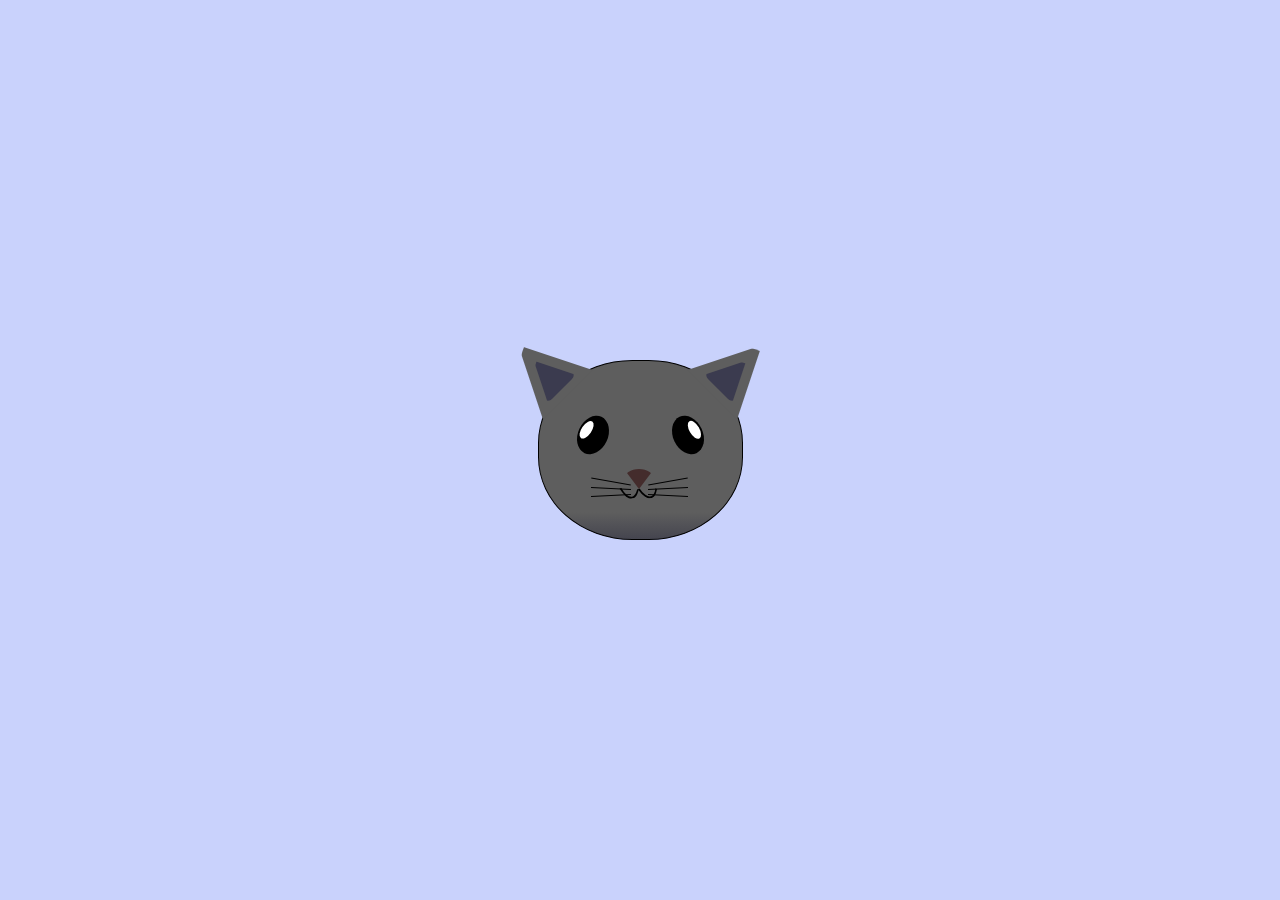
<file: Cat CSS/index.html>
<!DOCTYPE html>
<html lang="en">
<head>
    <meta charset="UTF-8">
    <title>fCC Cat Painting</title>
    <link rel="stylesheet" href="./styles.css">
</head>
<body>
    <main>
      <div class="cat-head">
        <div class="cat-ears">
          <div class="cat-left-ear">
            <div class="cat-left-inner-ear"></div>
          </div>
          <div class="cat-right-ear">
            <div class="cat-right-inner-ear"></div>
          </div>
        </div>

        <div class="cat-eyes">
          <div class="cat-left-eye">
            <div class="cat-left-inner-eye"></div>
          </div>
          <div class="cat-right-eye">
            <div class="cat-right-inner-eye"></div>
          </div>
        </div>

        <div class="cat-nose"></div>

        <div class="cat-mouth">
          <div class="cat-mouth-line-left"></div>
          <div class="cat-mouth-line-right"></div>
        </div>

        <div class="cat-whiskers">
          <div class="cat-whiskers-left">
            <div class="cat-whisker-left-top"></div>
            <div class="cat-whisker-left-middle"></div>
            <div class="cat-whisker-left-bottom"></div>
          </div>
          <div class="cat-whiskers-right">
            <div class="cat-whisker-right-top"></div>
            <div class="cat-whisker-right-middle"></div>
            <div class="cat-whisker-right-bottom"></div>
          </div>
        </div>

      </div>
    </main>
</body>
</html>
</file>
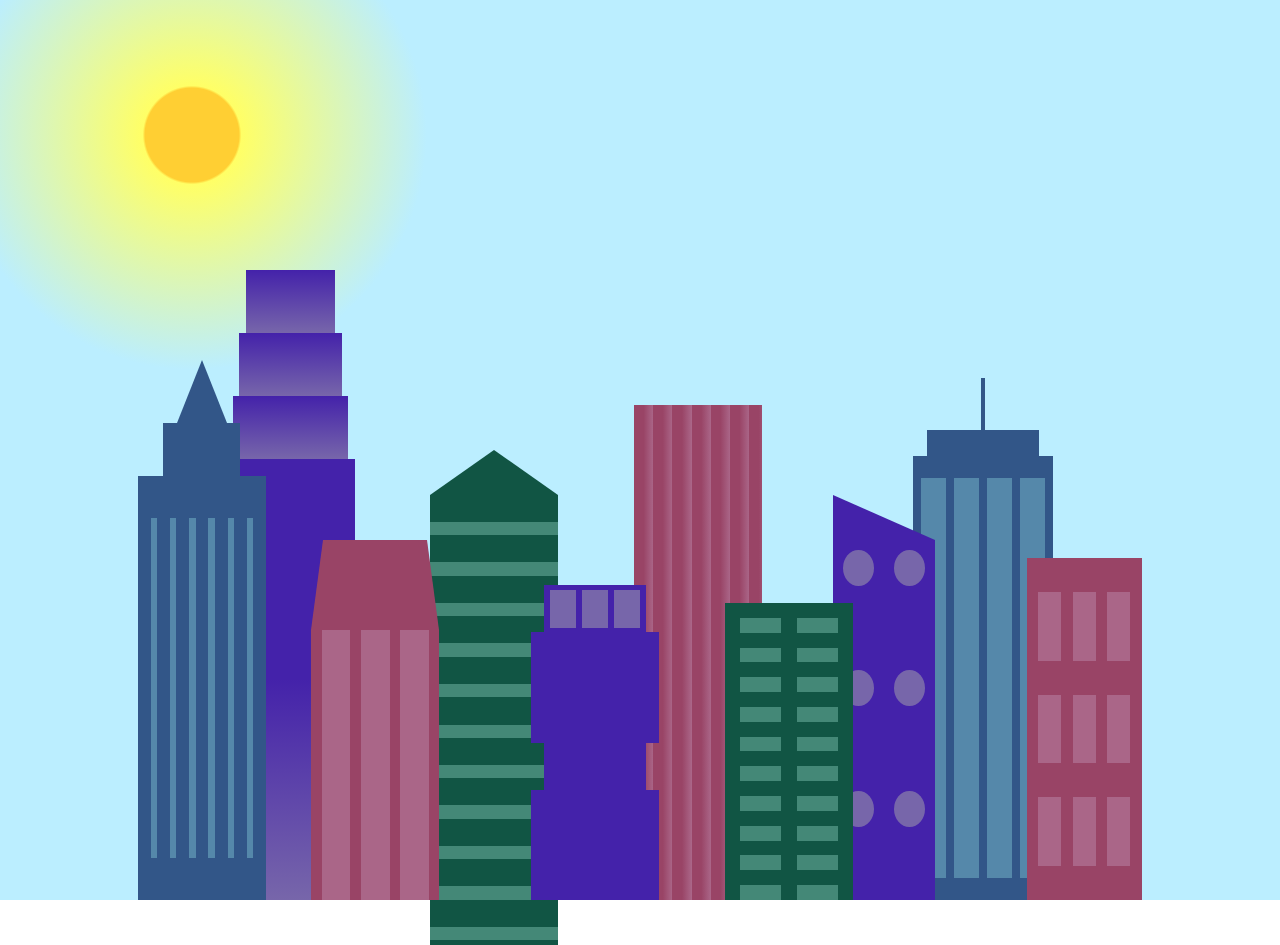
<file: City CSS/index.html>
<!DOCTYPE html>
<html lang="en">    
  <head>
    <meta charset="UTF-8">
    <meta name="viewport" content="width=device-width, initial-scale=1.0">
    <title>City Skyline</title>
    <link href="styles.css" rel="stylesheet" /> 
    <link href="dark-theme.css" rel="stylesheet" />   
  </head>

  <body>
    
    <button onclick="toggleTheme()">Toggle Theme</button>

    <div class="background-buildings sky">

    <div class="background-buildings sky">
      <div></div>
      <div></div>
      <div class="bb1 building-wrap">
        <div class="bb1a bb1-window"></div>
        <div class="bb1b bb1-window"></div>
        <div class="bb1c bb1-window"></div>
        <div class="bb1d"></div>
      </div>
      <div class="bb2">
        <div class="bb2a"></div>
        <div class="bb2b"></div>
      </div>
      <div class="bb3"></div>
      <div></div>
      <div class="bb4 building-wrap">
        <div class="bb4a"></div>
        <div class="bb4b"></div>
        <div class="bb4c window-wrap">
          <div class="bb4-window"></div>
          <div class="bb4-window"></div>
          <div class="bb4-window"></div>
          <div class="bb4-window"></div>
        </div>
      </div>
      <div></div>
      <div></div>
    </div>

    <div class="foreground-buildings">
      <div></div>
      <div></div>
      <div class="fb1 building-wrap">
        <div class="fb1a"></div>
        <div class="fb1b"></div>
        <div class="fb1c"></div>
      </div>
      <div class="fb2">
        <div class="fb2a"></div>
        <div class="fb2b window-wrap">
          <div class="fb2-window"></div>
          <div class="fb2-window"></div>
          <div class="fb2-window"></div>
        </div>
      </div>
      <div></div>
      <div class="fb3 building-wrap">
        <div class="fb3a window-wrap">
          <div class="fb3-window"></div>
          <div class="fb3-window"></div>
          <div class="fb3-window"></div>
        </div>
        <div class="fb3b"></div>
        <div class="fb3a"></div>
        <div class="fb3b"></div>
      </div>
      <div class="fb4">
        <div class="fb4a"></div>
        <div class="fb4b">
          <div class="fb4-window"></div>
          <div class="fb4-window"></div>
          <div class="fb4-window"></div>
          <div class="fb4-window"></div>
          <div class="fb4-window"></div>
          <div class="fb4-window"></div>
        </div>
      </div>
      <div class="fb5"></div>
      <div class="fb6"></div>
      <div></div>
      <div></div>
    </div>

    <script>
      
      function toggleTheme() {
        
        var themeStyle = document.getElementById('theme-style');

        
        var isDarkMode = document.body.classList.contains('dark-theme');

    
        if (isDarkMode) {
          document.body.classList.remove('dark-theme');
        } else {
          document.body.classList.add('dark-theme');
        }
      }
    </script>

  </body>
</html>
</file>
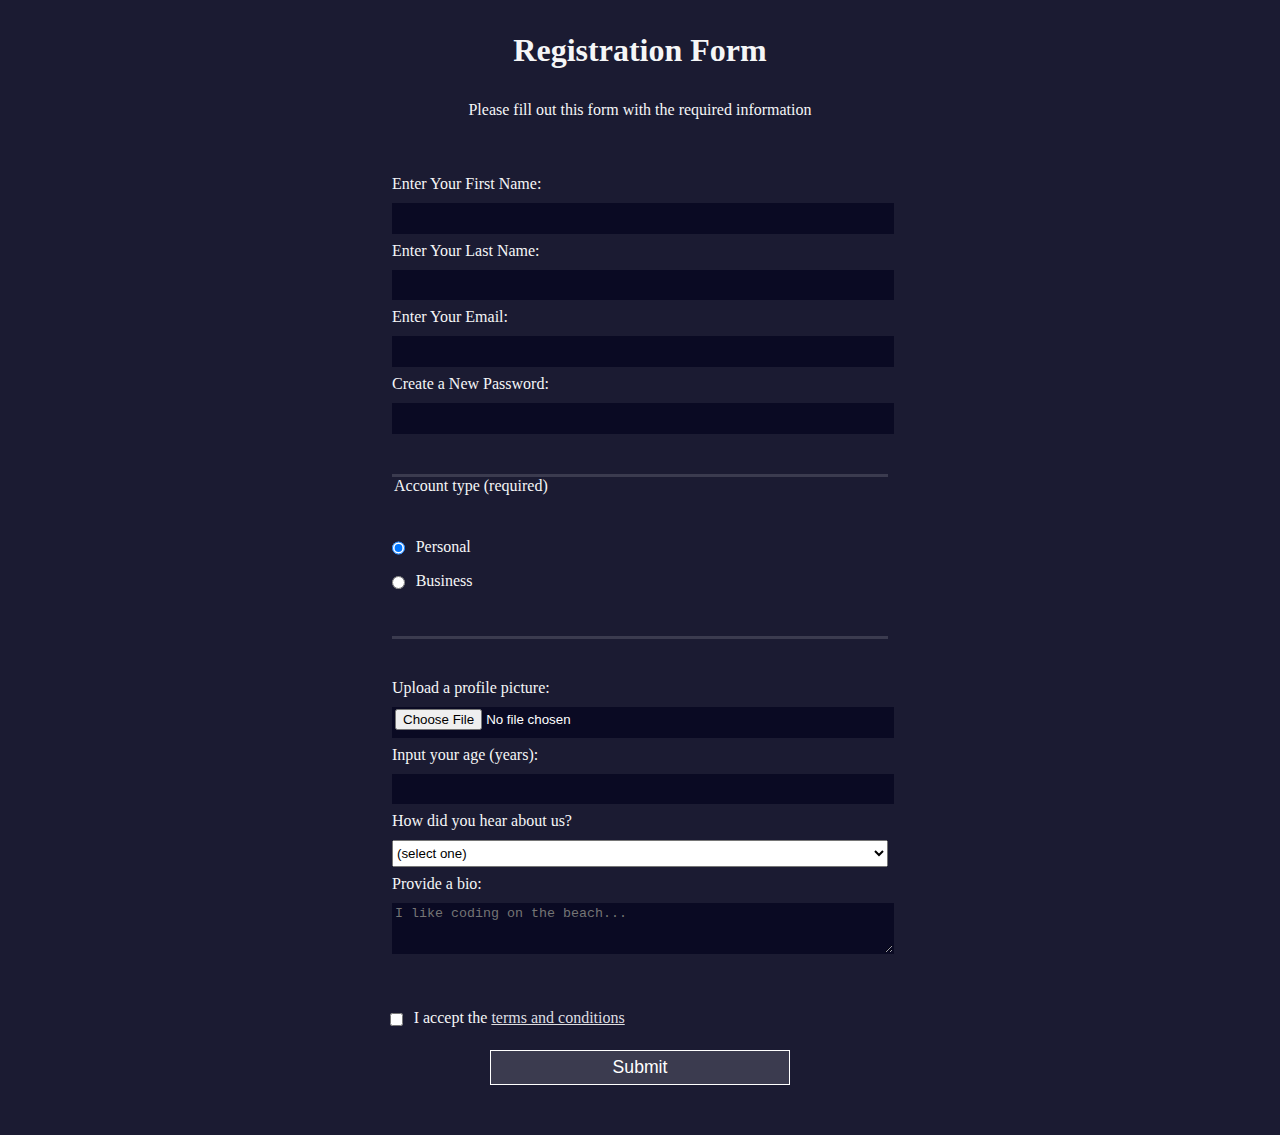
<file: Form/index.html>
<!DOCTYPE html>
<html lang="en">
  <head>
    <meta charset="UTF-8">
    <title>Registration Form</title>
    <link rel="stylesheet" href="styles.css" />
  </head>
  <body>
    <h1>Registration Form</h1>
    <p>Please fill out this form with the required information</p>
    <form method="post" action='https://register-demo.freecodecamp.org'>
      <fieldset>
        <label for="first-name">Enter Your First Name: <input id="first-name" name="first-name" type="text" required /></label>
        <label for="last-name">Enter Your Last Name: <input id="last-name" name="last-name" type="text" required /></label>
        <label for="email">Enter Your Email: <input id="email" name="email" type="email" required /></label>
        <label for="new-password">Create a New Password: <input id="new-password" name="new-password" type="password" pattern="[a-z0-5]{8,}" required /></label>
      </fieldset>
      <fieldset>
        <legend>Account type (required)</legend>
        <label for="personal-account"><input id="personal-account" type="radio" name="account-type" class="inline" checked /> Personal</label>
        <label for="business-account"><input id="business-account" type="radio" name="account-type" class="inline" /> Business</label>
      </fieldset>
      <fieldset>
        <label for="profile-picture">Upload a profile picture: <input id="profile-picture" type="file" name="file" /></label>
        <label for="age">Input your age (years): <input id="age" type="number" name="age" min="13" max="120" /></label>
        <label for="referrer">How did you hear about us?
          <select id="referrer" name="referrer">
            <option value="">(select one)</option>
            <option value="1">freeCodeCamp News</option>
            <option value="2">freeCodeCamp YouTube Channel</option>
            <option value="3">freeCodeCamp Forum</option>
            <option value="4">Other</option>
          </select>
        </label>
        <label for="bio">Provide a bio:
          <textarea id="bio" name="bio" rows="3" cols="30" placeholder="I like coding on the beach..."></textarea>
        </label>
      </fieldset>
      <label for="terms-and-conditions">
        <input class="inline" id="terms-and-conditions" type="checkbox" required name="terms-and-conditions" /> I accept the <a href="https://www.freecodecamp.org/news/terms-of-service/">terms and conditions</a>
      </label>
      <input type="submit" value="Submit" />
    </form>
  </body>
</html>
</file>
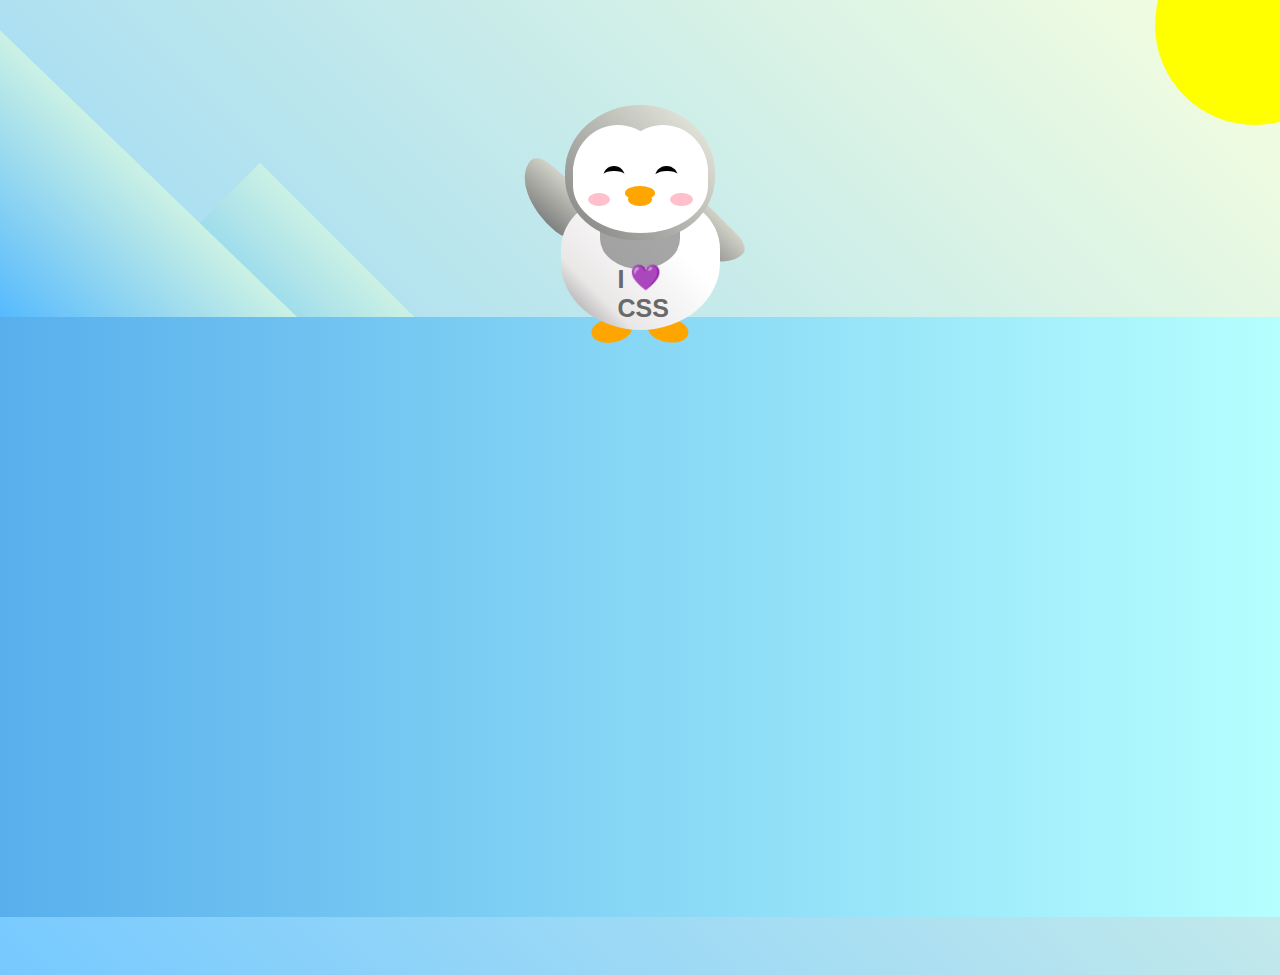
<file: PinguinCSS/index.html>
<!DOCTYPE html>
<html lang="en">
  <head>
    <meta charset="UTF-8" />
    <link rel="stylesheet" href="styles.css" />
    <title>Penguin</title>
    <meta name="viewport" content="width=device-width, initial-scale=1.0" />
  </head>

  <body>
    <div class="left-mountain"></div>
    <div class="back-mountain"></div>
    <div class="sun"></div>
    <div class="penguin">
      <div class="penguin-head">
        <div class="face left"></div>
        <div class="face right"></div>
        <div class="chin"></div>
        <div class="eye left">
          <div class="eye-lid"></div>
        </div>
        <div class="eye right">
          <div class="eye-lid"></div>
        </div>
        <div class="blush left"></div>
        <div class="blush right"></div>
        <div class="beak top"></div>
        <div class="beak bottom"></div>
      </div>
      <div class="shirt">
        <div>💜</div>
        <p>I CSS</p>
      </div> 
      <div class="penguin-body">
        <div class="arm left"></div>
        <div class="arm right"></div>
        <div class="foot left"></div>
        <div class="foot right"></div>
      </div>
    </div>

    <div class="ground"></div>
  </body>
</html>
</file>
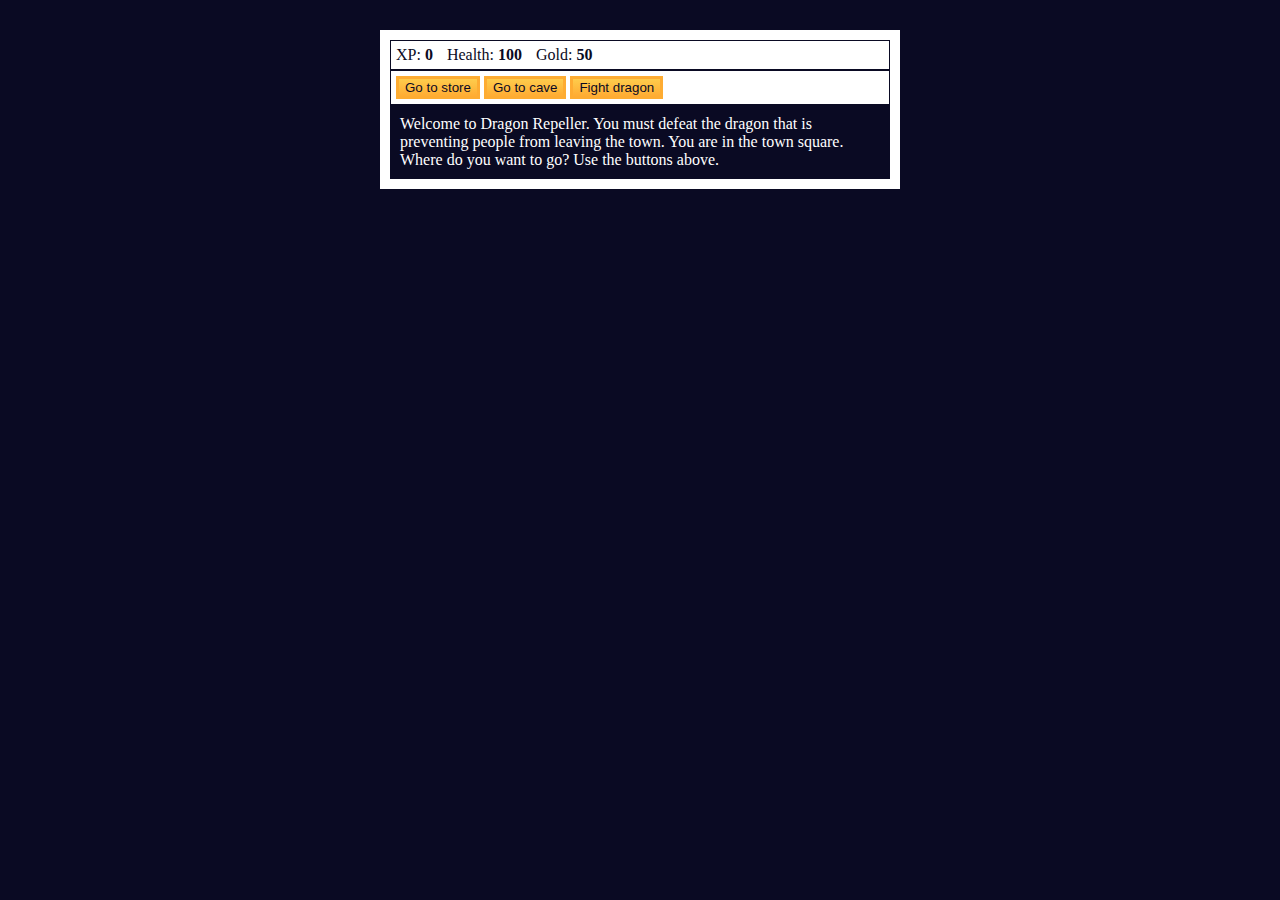
<file: RPG/index.html>
<!DOCTYPE html>
<html lang="en">
  <head>
    <meta charset="utf-8">
    <link rel="stylesheet" href="./styles.css">
    <title>RPG - Dragon Repeller</title>
  </head>
  <body>
    <div id="game">
      <div id="stats">
        <span class="stat">XP: <strong><span id="xpText">0</span></strong></span>
        <span class="stat">Health: <strong><span id="healthText">100</span></strong></span>
        <span class="stat">Gold: <strong><span id="goldText">50</span></strong></span>
      </div>
      <div id="controls">
        <button id="button1">Go to store</button>
        <button id="button2">Go to cave</button>
        <button id="button3">Fight dragon</button>
      </div>
      <div id="monsterStats">
        <span class="stat">Monster Name: <strong><span id="monsterName"></span></strong></span>
        <span class="stat">Health: <strong><span id="monsterHealth"></span></strong></span>
      </div>
      <div id="text">
        Welcome to Dragon Repeller. You must defeat the dragon that is preventing people from leaving the town. You are in the town square. Where do you want to go? Use the buttons above.
      </div>
    </div>
    <script src="./script.js"></script>
  </body>
</html>
</file>
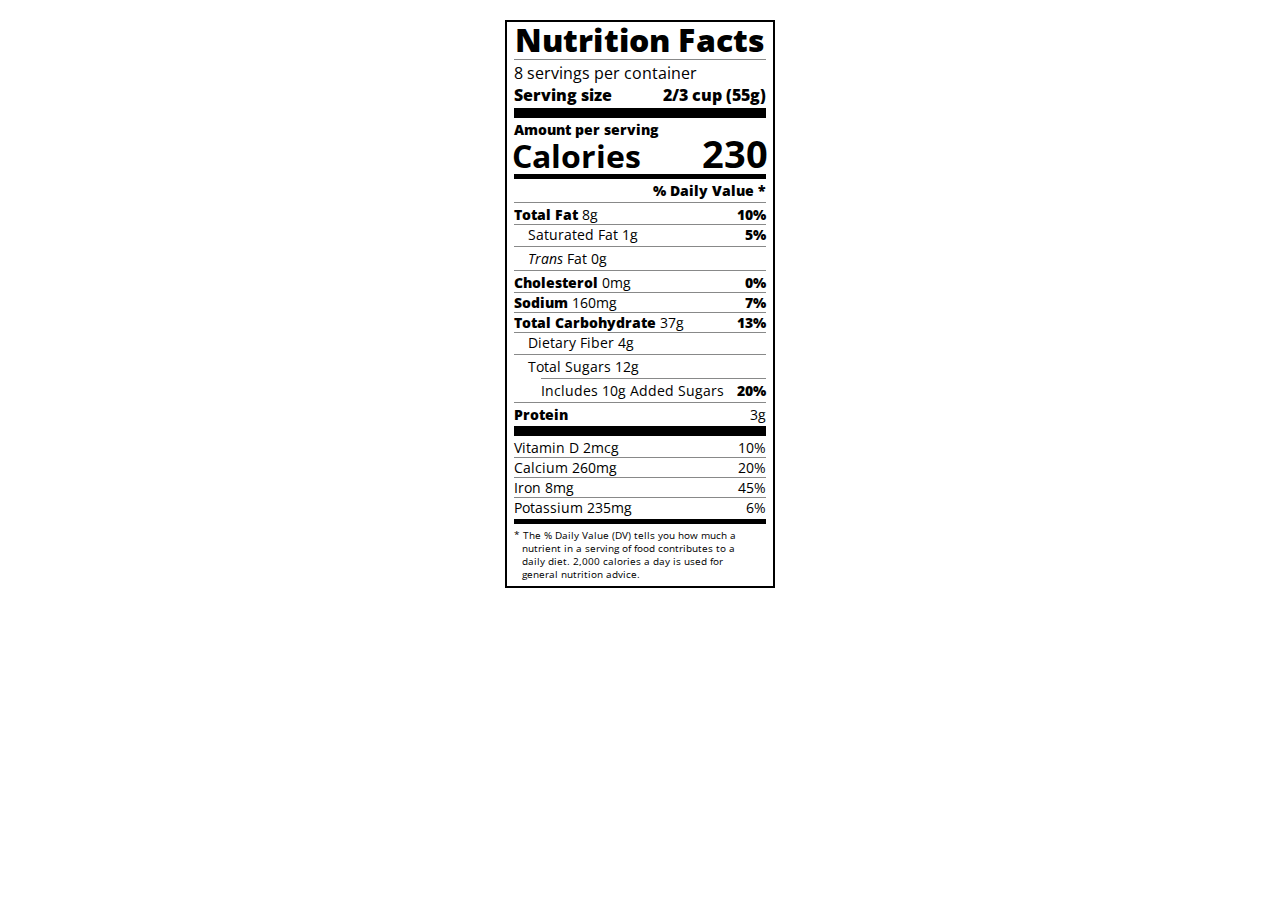
<file: Tipografia em CSS/index.html>
<!DOCTYPE html>
<html lang="en">

<head>
  <meta charset="UTF-8">
  <title>Nutrition Label</title>
  <link href="https://fonts.googleapis.com/css?family=Open+Sans:400,700,800" rel="stylesheet">
  <link href="./styles.css" rel="stylesheet">
</head>

<body>
  <div class="label">
    <header>
      <h1 class="bold">Nutrition Facts</h1>
      <div class="divider"></div>
      <p>8 servings per container</p>
      <p class="bold">Serving size <span>2/3 cup (55g)</span></p>
    </header>
    <div class="divider large"></div>
    <div class="calories-info">
      <div class="left-container">
        <h2 class="bold small-text">Amount per serving</h2>
        <p>Calories</p>
      </div>
      <span>230</span>
    </div>
    <div class="divider medium"></div>
    <div class="daily-value small-text">
      <p class="bold right no-divider">% Daily Value *</p>
      <div class="divider"></div>
      <p><span><span class="bold">Total Fat</span> 8g</span> <span class="bold">10%</span></p>
      <p class="indent no-divider">Saturated Fat 1g <span class="bold">5%</span></p>
      <div class="divider"></div>
      <p class="indent no-divider"><span><i>Trans</i> Fat 0g</span></p>
      <div class="divider"></div>
      <p><span><span class="bold">Cholesterol</span> 0mg</span> <span class="bold">0%</span></p>
      <p><span><span class="bold">Sodium</span> 160mg</span> <span class="bold">7%</span></p>
      <p><span><span class="bold">Total Carbohydrate</span> 37g</span> <span class="bold">13%</span></p>
      <p class="indent no-divider">Dietary Fiber 4g</p>
      <div class="divider"></div>
      <p class="indent no-divider">Total Sugars 12g</p>
      <div class="divider double-indent"></div>
      <p class="double-indent no-divider">Includes 10g Added Sugars <span class="bold">20%</span></p>
      <div class="divider"></div>
      <p class="no-divider"><span class="bold">Protein</span> 3g</p>
      <div class="divider large"></div>
      <p>Vitamin D 2mcg <span>10%</span></p>
      <p>Calcium 260mg <span>20%</span></p>
      <p>Iron 8mg <span>45%</span></p>
      <p class="no-divider">Potassium 235mg <span>6%</span></p>
    </div>
    <div class="divider medium"></div>
    <p class="note">* The % Daily Value (DV) tells you how much a nutrient in a serving of food contributes to a daily
      diet. 2,000 calories a day is used for general nutrition advice.</p>
  </div>
</body>
</html>
</file>
<file: Cat CSS/styles.css>
* {
  box-sizing: border-box;
}

body {
  background-color: #c9d2fc;
}

.cat-head {
  position: absolute;
  right: 0;
  left: 0;
  top: 0;
  bottom: 0;
  margin: auto;
  background: linear-gradient(#5e5e5e 85%, #45454f 100%);
  width: 205px;
  height: 180px;
  border: 1px solid #000;
  border-radius: 46%;
}

.cat-left-ear {
  position: absolute;
  top: -26px;
  left: -31px;
  z-index: 1;
  border-top-left-radius: 90px;
  border-top-right-radius: 10px;
  transform: rotate(-45deg);
  border-left: 35px solid transparent;
  border-right: 35px solid transparent;
  border-bottom: 70px solid #5e5e5e;
}

.cat-right-ear {
  position: absolute;
  top: -26px;
  left: 163px;
  z-index: 1;
  transform: rotate(45deg);
  border-top-left-radius: 90px;
  border-top-right-radius: 10px;
  border-left: 35px solid transparent;
  border-right: 35px solid transparent;
  border-bottom: 70px solid #5e5e5e;
}

.cat-left-inner-ear {
  position: absolute;
  top: 22px;
  left: -20px;
  border-top-left-radius: 90px;
  border-top-right-radius: 10px;
  border-bottom-right-radius: 40%;
  border-bottom-left-radius: 40%;
  border-left: 20px solid transparent;
  border-right: 20px solid transparent;
  border-bottom: 40px solid #3b3b4f;
}

.cat-right-inner-ear {
  position: absolute;
  top: 22px;
  left: -20px;
  border-top-left-radius: 90px;
  border-top-right-radius: 10px;
  border-bottom-right-radius: 40%;
  border-bottom-left-radius: 40%;
  border-left: 20px solid transparent;
  border-right: 20px solid transparent;
  border-bottom: 40px solid #3b3b4f;
}

.cat-left-eye {
  position: absolute;
  top: 54px;
  left: 39px;
  border-radius: 60%;
  transform: rotate(25deg);
  width: 30px;
  height: 40px;
  background-color: #000;
}

.cat-right-eye {
  position: absolute;
  top: 54px;
  left: 134px;
  border-radius: 60%;
  transform: rotate(-25deg);
  width: 30px;
  height: 40px;
  background-color: #000;
}

.cat-left-inner-eye {
  position: absolute;
  top: 8px;
  left: 2px;
  width: 10px;
  height: 20px;
  transform: rotate(10deg);
  background-color: #fff;
  border-radius: 60%;
}

.cat-right-inner-eye {
  position: absolute;
  top: 8px;
  left: 18px;
  transform: rotate(-5deg);
  width: 10px;
  height: 20px;
  background-color: #fff;
  border-radius: 60%;
}

.cat-nose {
  position: absolute;
  top: 108px;
  left: 85px;
  border-top-left-radius: 50%;
  border-bottom-right-radius: 50%;
  border-bottom-left-radius: 50%;
  transform: rotate(180deg);
  border-left: 15px solid transparent;
  border-right: 15px solid transparent;
  border-bottom: 20px solid #442c2c;
}

.cat-mouth div {
  width: 30px;
  height: 50px;
  border: 2px solid #000;
  border-radius: 190%/190px 150px 0 0;
  border-color: black transparent transparent transparent;
}

.cat-mouth-line-left {
  position: absolute;
  top: 88px;
  left: 74px;
  transform: rotate(170deg);
}

.cat-mouth-line-right {
  position: absolute;
  top: 88px;
  left: 91px;
  transform: rotate(165deg);
}

.cat-whiskers-left div {
  width: 40px;
  height: 1px;
  background-color: #000;
}

.cat-whiskers-right div {
  width: 40px;
  height: 1px;
  background-color: #000;
}

.cat-whisker-left-top {
  position: absolute;
  top: 120px;
  left: 52px;
  transform: rotate(10deg);
}

.cat-whisker-left-middle {
  position: absolute;
  top: 127px;
  left: 52px;
  transform: rotate(3deg);
}

.cat-whisker-left-bottom {
  position: absolute;
  top: 134px;
  left: 52px;
  transform: rotate(-3deg);
}

.cat-whisker-right-top {
  position: absolute;
  top: 120px;
  left: 109px;
  transform: rotate(-10deg);
}

.cat-whisker-right-middle {
  position: absolute;
  top: 127px;
  left: 109px;
  transform: rotate(-3deg);
}

.cat-whisker-right-bottom {
  position: absolute;
  top: 134px;
  left: 109px;
transform: rotate(3deg);
}
</file>
<file: City CSS/styles.css>
:root {
  --building-color1: #aa80ff;
  --building-color2: #66cc99;
  --building-color3: #cc6699;
  --building-color4: #538cc6;
  --window-color1: #bb99ff;
  --window-color2: #8cd9b3;
  --window-color3: #d98cb3;
  --window-color4: #8cb3d9;
}

* {
  box-sizing: border-box;
}

body {
  height: 100vh;
  margin: 0;
  overflow: hidden;
}

.background-buildings, .foreground-buildings {
  width: 100%;
  height: 100%;
  display: flex;
  align-items: flex-end;
  justify-content: space-evenly;
  position: absolute;
  top: 0;
}

.building-wrap {
  display: flex;
  flex-direction: column;
  align-items: center;
}

.window-wrap {
  display: flex;
  align-items: center;
  justify-content: space-evenly;
}

.sky {
  background: radial-gradient(
      closest-corner circle at 15% 15%,
      #ffcf33,
      #ffcf33 20%,
      #ffff66 21%,
      #bbeeff 100%
    );
}

/* BACKGROUND BUILDINGS - "bb" stands for "background building" */
.bb1 {
  width: 10%;
  height: 70%;
}

.bb1a {
  width: 70%;
}

.bb1b {
  width: 80%;
}

.bb1c {
  width: 90%;
}

.bb1d {
  width: 100%;
  height: 70%;
  background: linear-gradient(
      var(--building-color1) 50%,
      var(--window-color1)
    );
}

.bb1-window {
  height: 10%;
  background: linear-gradient(
      var(--building-color1),
      var(--window-color1)
    );
}

.bb2 {
  width: 10%;
  height: 50%;
}

.bb2a {
  border-bottom: 5vh solid var(--building-color2);
  border-left: 5vw solid transparent;
  border-right: 5vw solid transparent;
}

.bb2b {
  width: 100%;
  height: 100%;
  background: repeating-linear-gradient(
      var(--building-color2),
      var(--building-color2) 6%,
      var(--window-color2) 6%,
      var(--window-color2) 9%
    );
}

.bb3 {
  width: 10%;
  height: 55%;
  background: repeating-linear-gradient(
      90deg,
      var(--building-color3),
      var(--building-color3),
      var(--window-color3) 15%
    );
}

.bb4 {
  width: 11%;
  height: 58%;
}

.bb4a {
  width: 3%;
  height: 10%;
  background-color: var(--building-color4);
}

.bb4b {
  width: 80%;
  height: 5%;
  background-color: var(--building-color4);
}

.bb4c {
  width: 100%;
  height: 85%;
  background-color: var(--building-color4);
}

.bb4-window {
  width: 18%;
  height: 90%;
  background-color: var(--window-color4);
}

/* FOREGROUND BUILDINGS - "fb" stands for "foreground building" */
.fb1 {
  width: 10%;
  height: 60%;
}

.fb1a {
  border-bottom: 7vh solid var(--building-color4);
  border-left: 2vw solid transparent;
  border-right: 2vw solid transparent;
}

.fb1b {
  width: 60%;
  height: 10%;
  background-color: var(--building-color4);
}

.fb1c {
  width: 100%;
  height: 80%;
  background: repeating-linear-gradient(
      90deg,
      var(--building-color4),
      var(--building-color4) 10%,
      transparent 10%,
      transparent 15%
    ),
    repeating-linear-gradient(
      var(--building-color4),
      var(--building-color4) 10%,
      var(--window-color4) 10%,
      var(--window-color4) 90%
    );
}

.fb2 {
  width: 10%;
  height: 40%;
}

.fb2a {
  width: 100%;
  border-bottom: 10vh solid var(--building-color3);
  border-left: 1vw solid transparent;
  border-right: 1vw solid transparent;
}

.fb2b {
  width: 100%;
  height: 75%;
  background-color: var(--building-color3);
}

.fb2-window {
  width: 22%;
  height: 100%;
  background-color: var(--window-color3);
}

.fb3 {
  width: 10%;
  height: 35%;
}

.fb3a {
  width: 80%;
  height: 15%;
  background-color: var(--building-color1);
}

.fb3b {
  width: 100%;
  height: 35%;
  background-color: var(--building-color1);
}

.fb3-window {
  width: 25%;
  height: 80%;
  background-color: var(--window-color1);
}

.fb4 {
  width: 8%;
  height: 45%;
  position: relative;
  left: 10%;
}

.fb4a {
  border-top: 5vh solid transparent;
  border-left: 8vw solid var(--building-color1);
}

.fb4b {
  width: 100%;
  height: 89%;
  background-color: var(--building-color1);
  display: flex;
  flex-wrap: wrap;
}

.fb4-window {
  width: 30%;
  height: 10%;
  border-radius: 50%;
  background-color: var(--window-color1);
  margin: 10%;
}

.fb5 {
  width: 10%;
  height: 33%;
  position: relative;
  right: 10%;
  background: repeating-linear-gradient(
      var(--building-color2),
      var(--building-color2) 5%,
      transparent 5%,
      transparent 10%
    ),
    repeating-linear-gradient(
      90deg,
      var(--building-color2),
      var(--building-color2) 12%,
      var(--window-color2) 12%,
      var(--window-color2) 44%
    );
}

.fb6 {
  width: 9%;
  height: 38%;
  background: repeating-linear-gradient(
      90deg,
      var(--building-color3),
      var(--building-color3) 10%,
      transparent 10%,
      transparent 30%
    ),
    repeating-linear-gradient(
      var(--building-color3),
      var(--building-color3) 10%,
      var(--window-color3) 10%,
      var(--window-color3) 30%
    );
}

@media (max-width: 1000px) {
  :root {
    --building-color1: #000;
    --building-color2: #000;
    --building-color3: #000;
    --building-color4: #000;
    --window-color1: #777;
    --window-color2: #777;
    --window-color3: #777;
    --window-color4: #777;
  }
  .sky {
    background: radial-gradient(
        closest-corner circle at 15% 15%,
        #ccc,
        #ccc 20%,
        #445 21%,
        #223 100%
      );
  }
}
</file>
<file: City CSS/dark-theme.css>
:root {
    --building-color1: #4422aa;
    --building-color2: #115544;
    --building-color3: #994466;
    --building-color4: #325688;
    --window-color1: #7766aa;
    --window-color2: #448877;
    --window-color3: #aa6688;
    --window-color4: #5588aa;
  }
  
  body.dark-theme {
    background-color: #222;
    color: #ddd;
  }
</file>
<file: Form/styles.css>
body {
    width: 100%;
    height: 100vh;
    margin: 0;
    background-color: #1b1b32;
    color: #f5f6f7;
    font-family: Tahoma;
    font-size: 16px;
  }
  
  h1, p {
    margin: 1em auto;
    text-align: center;
  }
  
  form {
    width: 60vw;
    max-width: 500px;
    min-width: 300px;
    margin: 0 auto;
    padding-bottom: 2em;
  }
  
  fieldset {
    border: none;
    padding: 2rem 0;
    border-bottom: 3px solid #3b3b4f;
  }
  
  fieldset:last-of-type {
    border-bottom: none;
  }
  
  label {
    display: block;
    margin: 0.5rem 0;
  }
  
  input,
  textarea,
  select {
    margin: 10px 0 0 0;
    width: 100%;
    min-height: 2em;
  }
  
  input, textarea {
    background-color: #0a0a23;
    border: 1px solid #0a0a23;
    color: #ffffff;
  }
  
  .inline {
    width: unset;
    margin: 0 0.5em 0 0;
    vertical-align: middle;
  }
  
  input[type="submit"] {
    display: block;
    width: 60%;
    margin: 1em auto;
    height: 2em;
    font-size: 1.1rem;
    background-color: #3b3b4f;
    border-color: white;
    min-width: 300px;
  }
  
  input[type="file"] {
    padding: 1px 2px;
  }
  
  .inline{
    display: inline; 
  }
  
  a {
    color: #dfdfe2;
  }
</file>
<file: PinguinCSS/styles.css>
:root {
    --penguin-face: white;
    --penguin-picorna: orange;
    --penguin-skin: gray;
  }

@media only screen and (max-width: 768px) {
    .body {
        overflow: hidden;
        max-width: 100%;
    }
}
  
  body {
    background: linear-gradient(45deg, rgb(118, 201, 255), rgb(247, 255, 222));
    margin: 0;
    padding: 0;
    width: 100%;
    height: 100vh;
    overflow: hidden;
  }
  
  .left-mountain {
    width: 300px;
    height: 300px;
    background: linear-gradient(rgb(203, 241, 228), rgb(80, 183, 255));
    position: absolute;
    transform: skew(0deg, 44deg);
    z-index: 2;
    margin-top: 100px;
  }
  
  .back-mountain {
    width: 300px;
    height: 300px;
    background: linear-gradient(rgb(203, 241, 228), rgb(47, 170, 255));
    position: absolute;
    z-index: 1;
    transform: rotate(45deg);
    left: 110px;
    top: 225px;
  }
  
  .sun {
    width: 200px;
    height: 200px;
    background-color: yellow;
    position: absolute;
    border-radius: 50%;
    top: -75px;
    right: -75px;
  }
  
  .penguin {
    width: 300px;
    height: 300px;
    margin: auto;
    margin-top: 75px;
    z-index: 4;
    position: relative;
    transition: transform 1s ease-in-out 0ms;
  }
  
  .penguin * {
    position: absolute;
  }
  
  .penguin:active {
    transform: scale(1.5);
    cursor: not-allowed;
  }
  
  .penguin-head {
    width: 50%;
    height: 45%;
    background: linear-gradient(
      45deg,
      var(--penguin-skin),
      rgb(239, 240, 228)
    );
    border-radius: 70% 70% 65% 65%;
    top: 10%;
    left: 25%;
    z-index: 1;
  }
  
  .face {
    width: 60%;
    height: 70%;
    background-color: var(--penguin-face);
    border-radius: 70% 70% 60% 60%;
    top: 15%;
  }
  
  .face.left {
    left: 5%;
  }
  
  .face.right {
    right: 5%;
  }
  
  .chin {
    width: 90%;
    height: 70%;
    background-color: var(--penguin-face);
    top: 25%;
    left: 5%;
    border-radius: 70% 70% 100% 100%;
  }
  
  .eye {
    width: 15%;
    height: 17%;
    background-color: black;
    top: 45%;
    border-radius: 50%;
  }
  
  .eye.left {
    left: 25%;
  }
  
  .eye.right {
    right: 25%;
  }
  
  .eye-lid {
    width: 150%;
    height: 100%;
    background-color: var(--penguin-face);
    top: 25%;
    left: -23%;
    border-radius: 50%;
  }
  
  .blush {
    width: 15%;
    height: 10%;
    background-color: pink;
    top: 65%;
    border-radius: 50%;
  }
  
  .blush.left {
    left: 15%;
  }
  
  .blush.right {
    right: 15%;
  }
  
  .beak {
    height: 10%;
    background-color: var(--penguin-picorna);
    border-radius: 50%;
  }
  
  .beak.top {
    width: 20%;
    top: 60%;
    left: 40%;
  }
  
  .beak.bottom {
    width: 16%;
    top: 65%;
    left: 42%;
  }
  
  .shirt {
    font: bold 25px Helvetica, sans-serif;
    top: 165px;
    left: 127.5px;
    z-index: 1;
    color: #6a6969;
  }
  
  .shirt div {
    font-weight:  initial;
    top: 22.5px;
    left: 12px;
  }
  
  .penguin-body {
    width: 53%;
    height: 45%;
    background: linear-gradient(
      45deg,
      rgb(134, 133, 133) 0%,
      rgb(234, 231, 231) 25%,
      white 67%
    );
    border-radius: 80% 80% 100% 100%;
    top: 40%;
    left: 23.5%;
  }
  
  .penguin-body::before {
    content: "";
    position: absolute;
    width: 50%;
    height: 45%;
    background-color: var(--penguin-skin);
    top: 10%;
    left: 25%;
    border-radius: 0% 0% 100% 100%;
    opacity: 70%;
  }
  
  .arm {
    width: 30%;
    height: 60%;
    background: linear-gradient(
      90deg,
      var(--penguin-skin),
      rgb(209, 210, 199)
    );
    border-radius: 30% 30% 30% 120%;
    z-index: -1;
  }
  
  .arm.left {
    top: 35%;
    left: 5%;
    transform-origin: top left; 
    transform: rotate(130deg) scaleX(-1);
    animation: 3s linear infinite wave;
  }
  
  .arm.right {
    top: 0%;
    right: -5%;
    transform: rotate(-45deg);
  }
  
  @keyframes wave {
    10% {
      transform: rotate(110deg) scaleX(-1);
    }
    20% {
      transform: rotate(130deg) scaleX(-1);
    }
    30% {
      transform: rotate(110deg) scaleX(-1);
    }
    40% {
      transform: rotate(130deg) scaleX(-1);
    }
  }
  
  .foot {
    width:  15%;
    height: 30%;
    background-color: var(--penguin-picorna);
    top: 85%;
    border-radius: 50%;
    z-index: -1;
  }
  
  .foot.left {
    left: 25%;
    transform: rotate(80deg);
  }
  
  .foot.right {
    right: 25%;
    transform: rotate(-80deg);
  }
  
  .ground {
    width: 100vw;
    height: calc(100vh - 300px);
    background: linear-gradient(90deg, rgb(88, 175, 236), rgb(182, 255, 255));
    z-index: 3;
    position: absolute;
    margin-top: -58px;
  }
</file>
<file: RPG/styles.css>
body {
  background-color: #0a0a23;
}

#text {
  background-color: #0a0a23;
  color: #ffffff;
  padding: 10px;
}

#game {
  max-width: 500px;
  max-height: 400px;
  background-color: #ffffff;
  color: #ffffff;
  margin: 30px auto 0px;
  padding: 10px;
}

#controls,
#stats {
  border: 1px solid #0a0a23;
  padding: 5px;
  color: #0a0a23;
}

#monsterStats {
  display: none;
  border: 1px solid #0a0a23;
  padding: 5px;
  color: #ffffff;
  background-color: #c70d0d;
}

.stat {
  padding-right: 10px;
}

button {
  cursor: pointer;
  color: #0a0a23;
  background-color: #feac32;
  background-image: linear-gradient(#fecc4c, #ffac33);
  border: 3px solid #feac32;
}
</file>
<file: Tipografia em CSS/styles.css>
* {
  box-sizing: border-box;
}

html {
  font-size: 16px;
}

body {
  font-family: 'Open Sans', sans-serif;
}

.label {
  border: 2px solid black;
  width: 270px;
  margin: 20px auto;
  padding: 0 7px;
}

header h1 {
  text-align: center;
  margin: -4px 0;
  letter-spacing: 0.15px
}

p {
  margin: 0;
  display: flex;
  justify-content: space-between;
}

.divider {
  border-bottom: 1px solid #888989;
  margin: 2px 0;
}

.bold {
  font-weight: 800;
}

.large {
  height: 10px;
}

.large, .medium {
  background-color: black;
  border: 0;
}

.medium {
  height: 5px;
}

.small-text {
  font-size: 0.85rem;
}


.calories-info {
  display: flex;
  justify-content: space-between;
  align-items: flex-end;
}

.calories-info h2 {
  margin: 0;
}

.left-container p {
  margin: -5px -2px;
  font-size: 2em;
  font-weight: 700;
}

.calories-info span {
  margin: -7px -2px;
  font-size: 2.4em;
  font-weight: 700;
}

.right {
  justify-content: flex-end;
}

.indent {
  margin-left: 1em;
}

.double-indent {
  margin-left: 2em;
}

.daily-value p:not(.no-divider) {
  border-bottom: 1px solid #888989;
}

.note {
  font-size: 0.6rem;
  margin: 5px 0;
  padding: 0 8px;
  text-indent: -8px;
}
</file>
